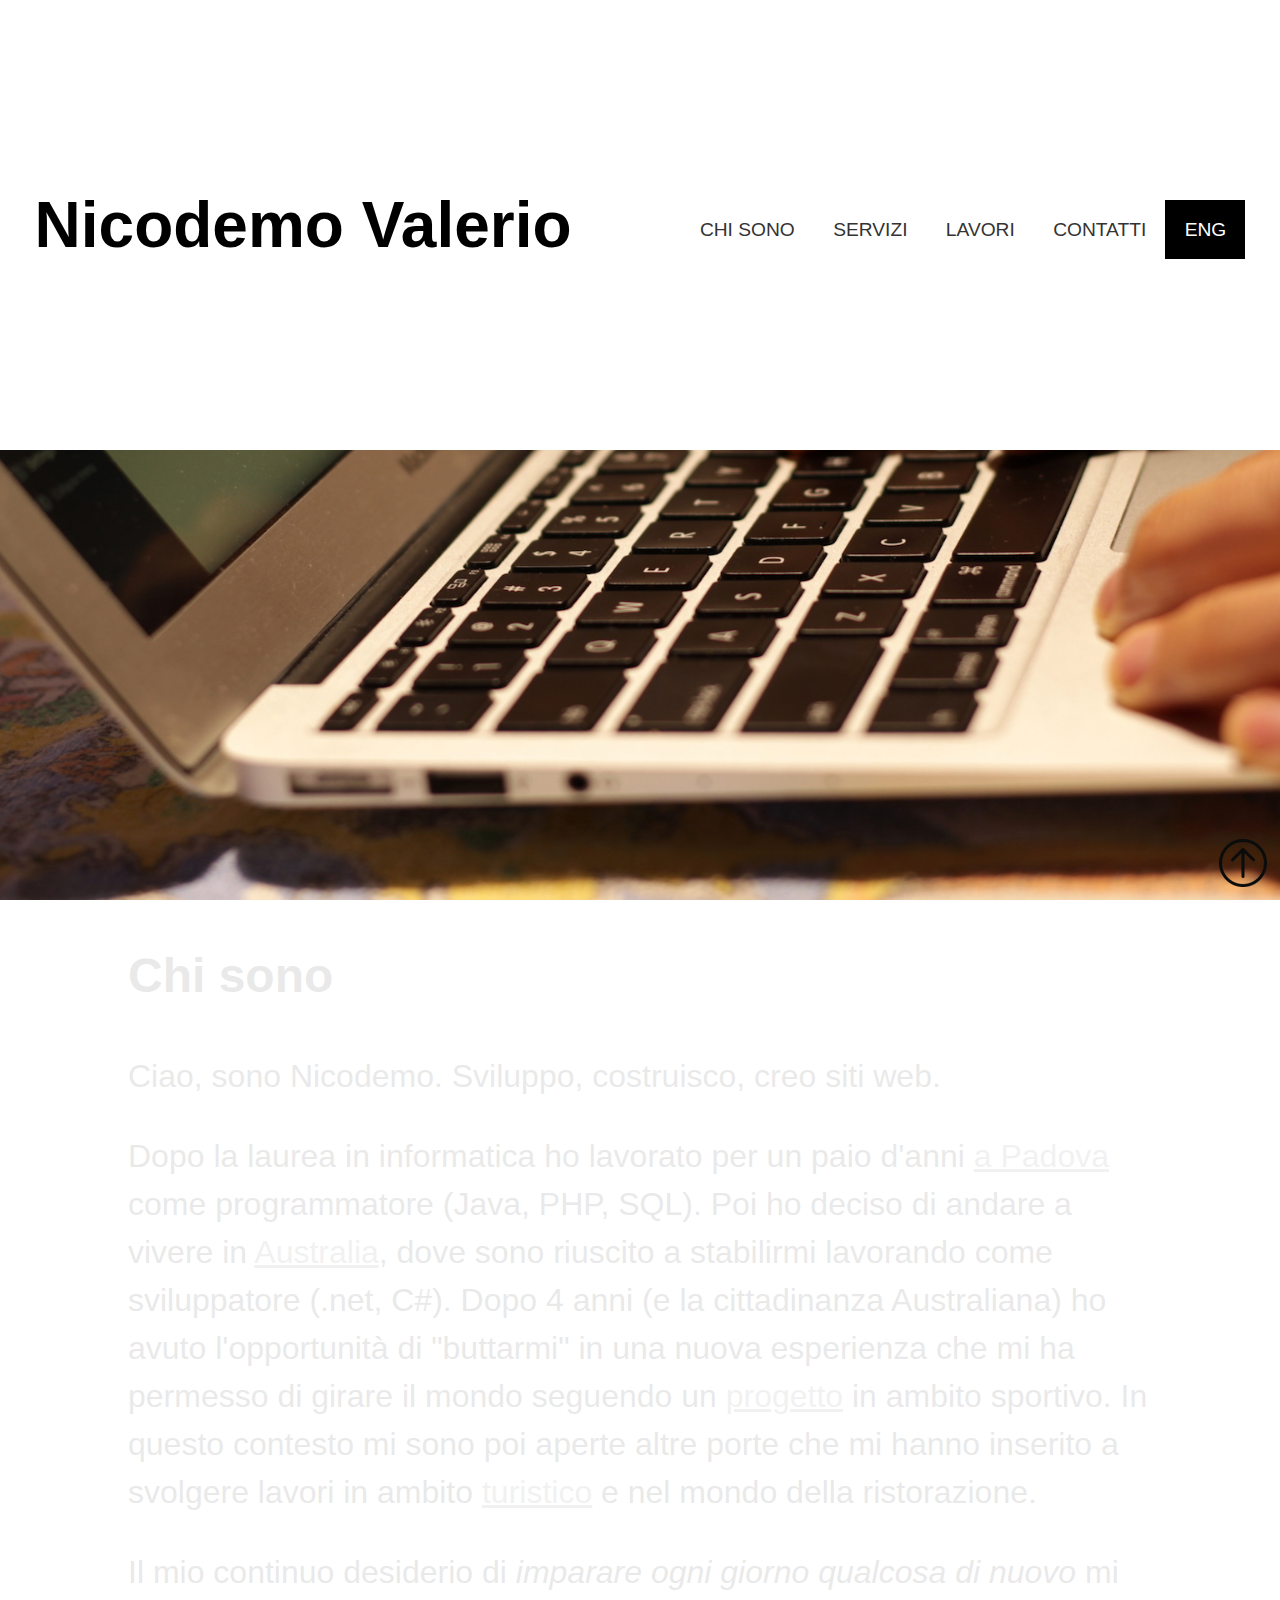
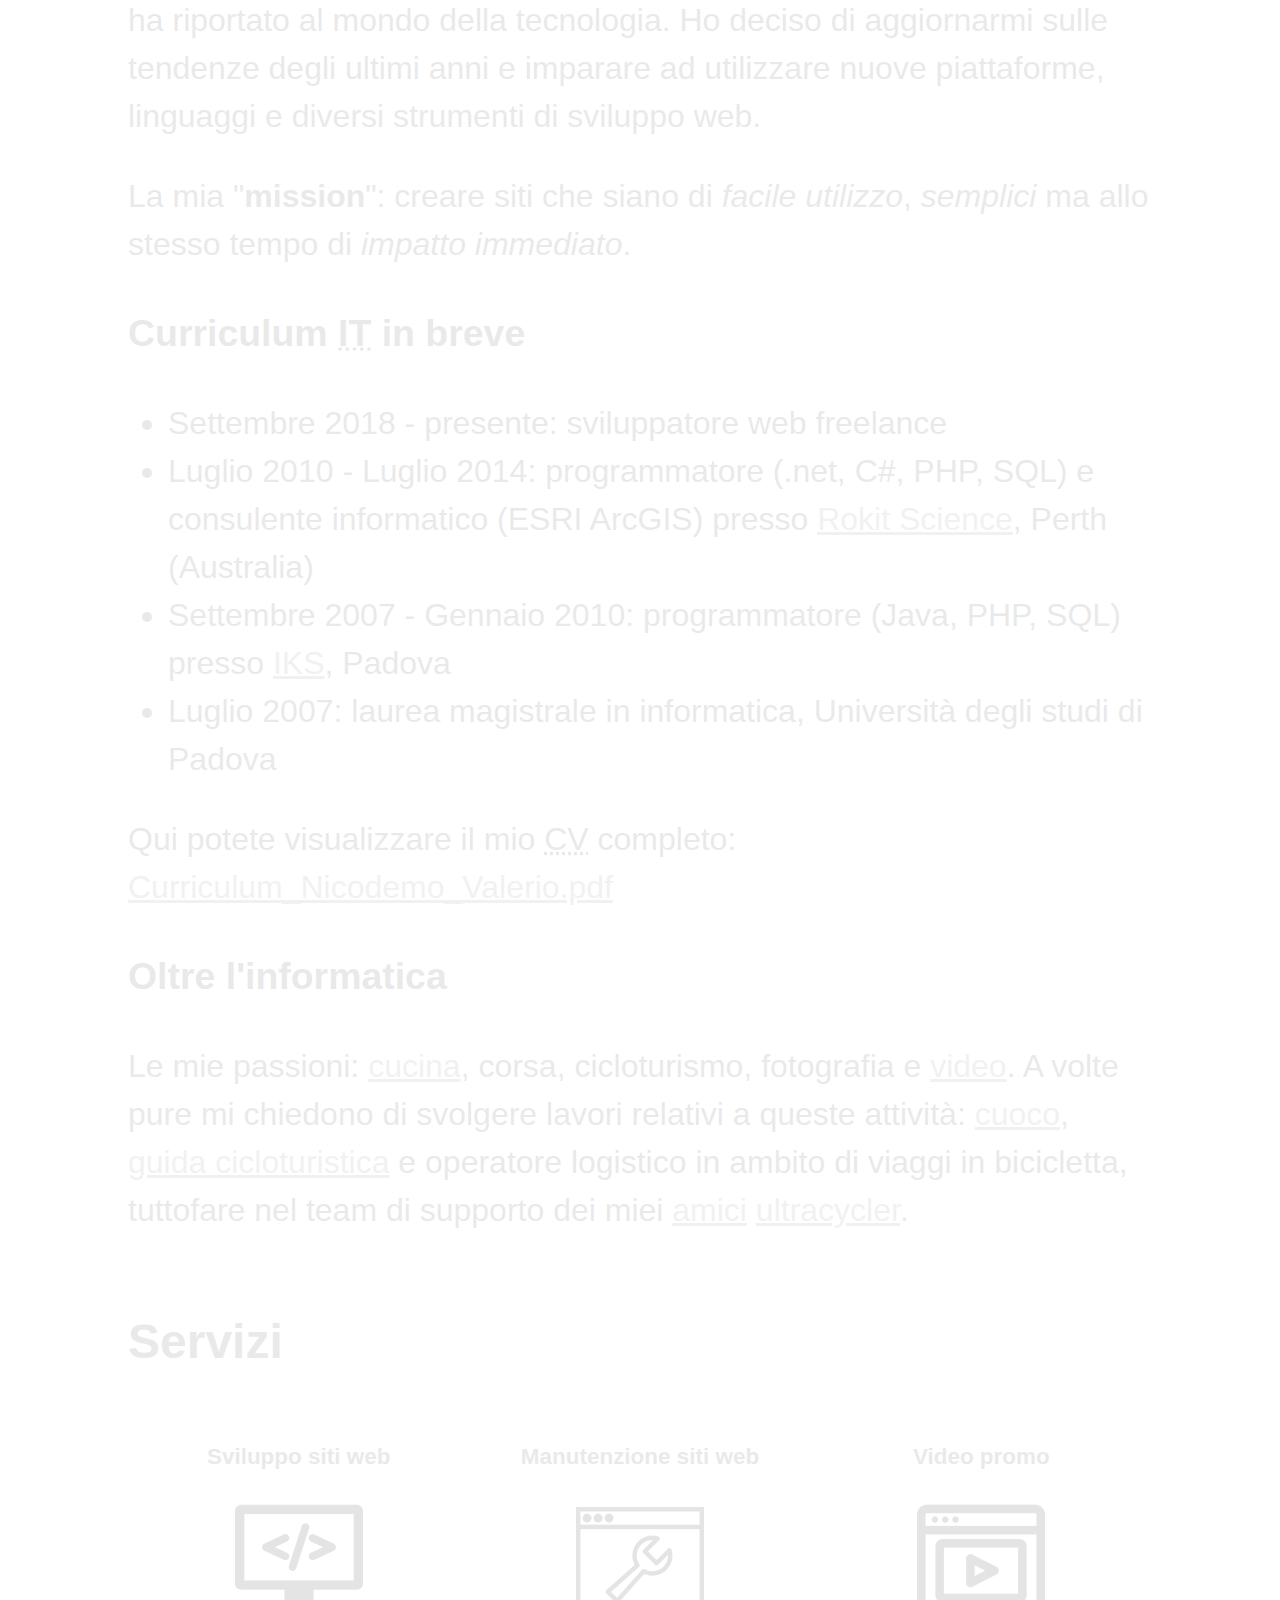
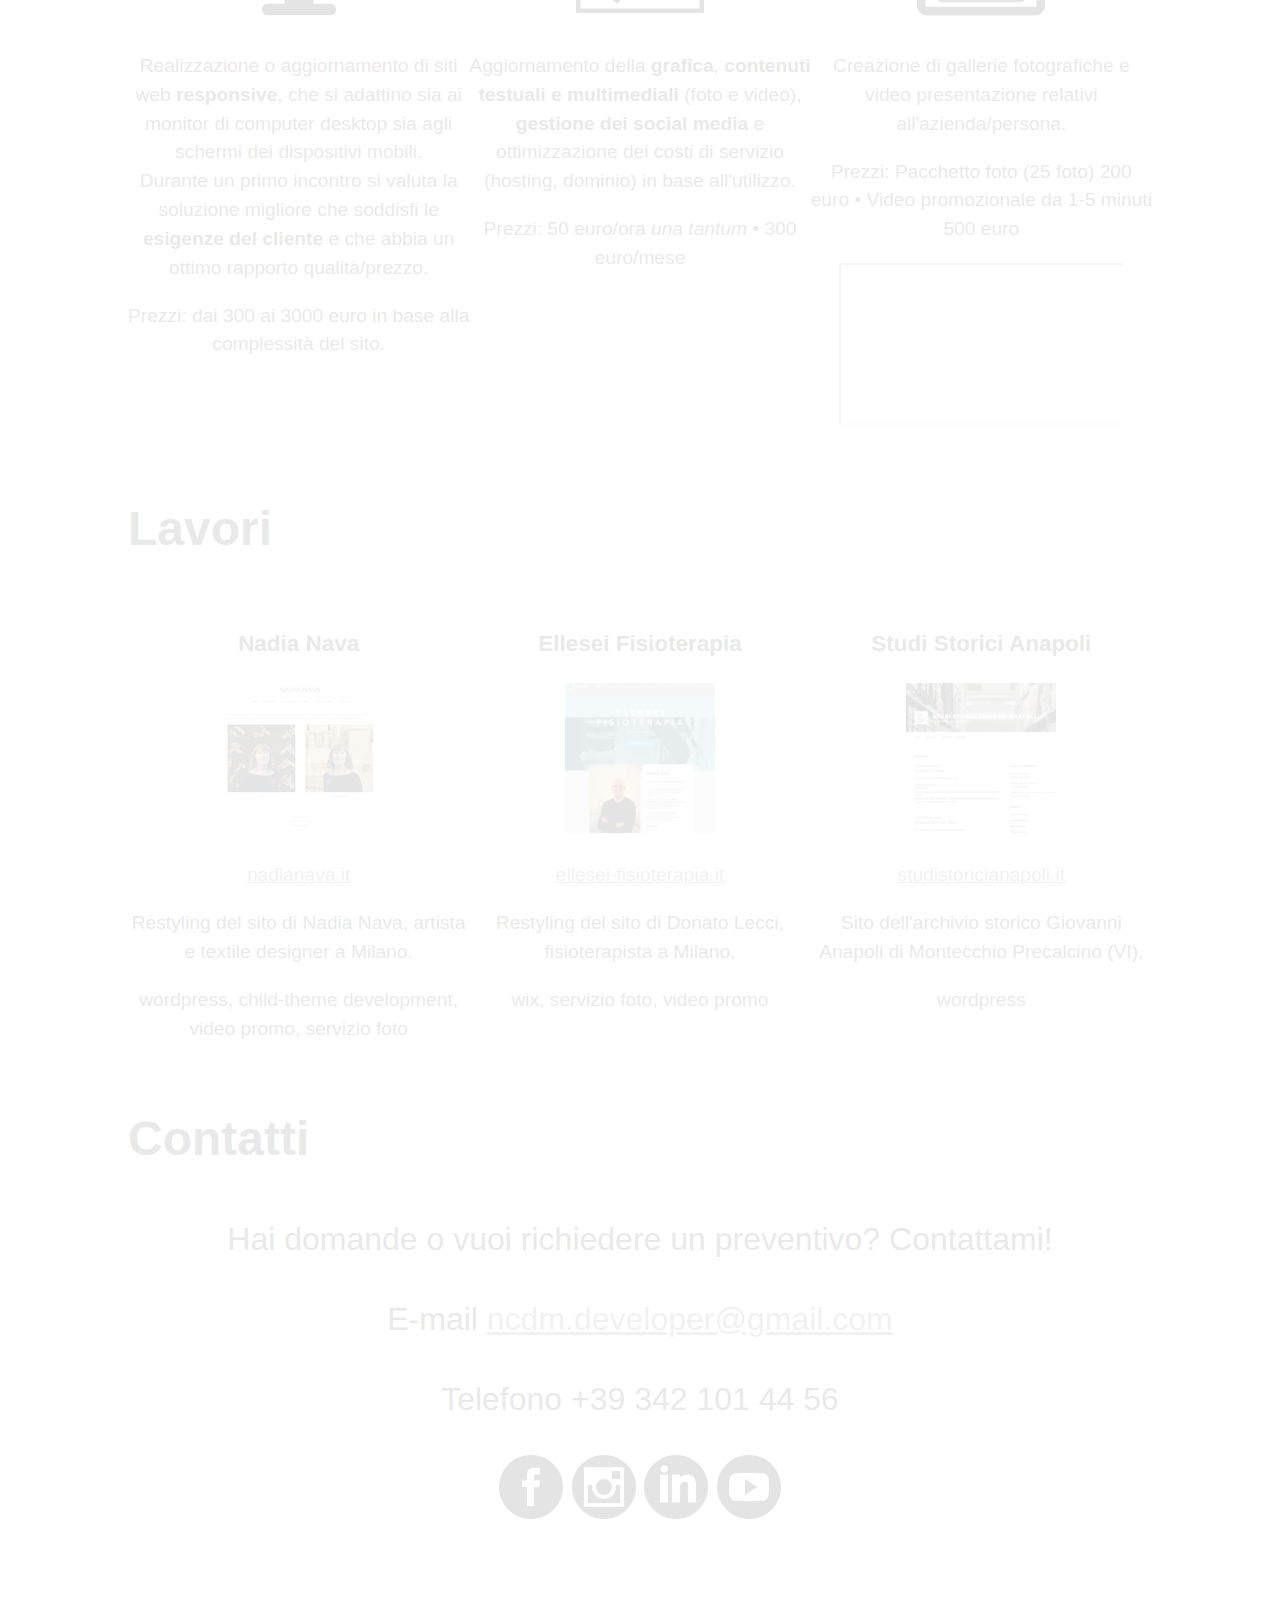
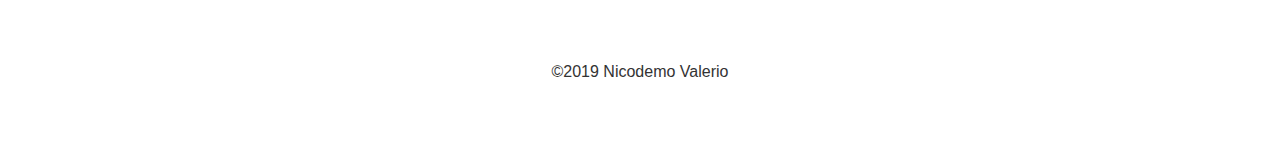
<file: index.html>
<!DOCTYPE html>
<html lang="it" dir="ltr">
  <head>
    <meta charset="utf-8">
    <meta name="description" content="Nicodemo Valerio &egrave; uno sviluppatore di siti web. Lavora con base in provincia di Vicenza ma offre i suoi servizi in tutta Italia.">
    <meta name="keywords" content="web developer, sviluppatore web, programmatore, vicenza, html, css, freelance">
    <meta name="author" content="Nicodemo Valerio">
    <meta name="viewport" content="width=device-width, initial-scale=1.0">
    <title>Nicodemo Valerio • Web Developer</title>
    <link rel="stylesheet" href="./css/style.css">
    <link rel="icon" href="./img/icons/favicon.png">
    <script src="./js/ncdm.js" defer="true"></script>
  </head>
  <body>
    <header>
        <div id="header-title">
            <h1>Nicodemo Valerio</h1>
        </div>
        <nav id="menu">
          <ul>
            <li><a href="#about">Chi sono</a></li>
            <li><a href="#services">Servizi</a></li>
            <li><a href="#work">Lavori</a></li>
            <li><a href="#contacts">Contatti</a></li>
            <li><a href="index-en.html" id="language">ENG</a></li>
          </ul>
        </nav>
    </header>
    <section id="goToTop">
      <div class="container">
        <button type="button" id="goToTopButton" name="goToTopButton" onclick="goToTop()" title="Go to top"></button>
      </div>
    </section>
    <section id="showcase">
      <div class="container">
        <h2><span class="hidden">Nicodemo Valerio</span></h2>
      </div>
    </section>
    <section id="about">
      <div class="container" id="aboutSection">
        <h2>Chi sono</h2>
        <p>Ciao, sono Nicodemo. Sviluppo, costruisco, creo siti web.</p>
        <p>Dopo la laurea in informatica ho lavorato per un paio d'anni <a href="https://www.iks.it">a Padova</a> come programmatore (Java, PHP, SQL). Poi ho deciso di andare a vivere in <a href="http://australici.blogspot.com">Australia</a>, dove sono riuscito a stabilirmi lavorando come sviluppatore (.net, C#). Dopo 4 anni (e la cittadinanza Australiana) ho avuto l'opportunità di "buttarmi" in una nuova esperienza che mi ha permesso di girare il mondo seguendo un <a href="https://keepbrave.com/">progetto</a> in ambito sportivo. In questo contesto mi sono poi aperte altre porte che mi hanno inserito a svolgere lavori in ambito <a href="https://www.girolibero.com">turistico</a> e nel mondo della ristorazione.</p>
        <p>Il mio continuo desiderio di <em>imparare ogni giorno qualcosa di nuovo</em> mi ha riportato al mondo della tecnologia. Ho deciso di aggiornarmi sulle tendenze degli ultimi anni e imparare ad utilizzare nuove piattaforme, linguaggi e diversi strumenti di sviluppo web.</p>
        <p>La mia "<strong>mission</strong>": creare siti che siano di <em>facile utilizzo</em>, <em>semplici</em> ma allo stesso tempo di <em>impatto immediato</em>.</p>
        <h3>Curriculum <abbr title="Information Technology">IT</abbr> in breve</h3>
        <ul>
          <li>Settembre 2018 - presente: sviluppatore web freelance</li>
          <li>Luglio 2010 - Luglio 2014: programmatore (.net, C#, PHP, SQL) e consulente informatico (ESRI ArcGIS) presso <a href="http://rokitscience.com/">Rokit Science</a>, Perth (Australia)</li>
          <li>Settembre 2007 - Gennaio 2010: programmatore (Java, PHP, SQL) presso <a href="https://www.iks.it">IKS</a>, Padova</li>
          <li>Luglio 2007: laurea magistrale in informatica, Università degli studi di Padova</li>
        </ul>
        <p>Qui potete visualizzare il mio <abbr title="Curriculum Vitae">CV</abbr> completo: <a href="#">Curriculum_Nicodemo_Valerio.pdf</a></p>
        <h3>Oltre l'informatica</h3>
        <p>Le mie passioni: <a href="http://lospadellatore.blogspot.com">cucina</a>, corsa, cicloturismo, fotografia e <a href="https://www.youtube.com/c/NicodemoValerio" target="_blank">video</a>. A volte pure mi chiedono di svolgere lavori relativi a queste attivit&agrave;: <a href="http://www.thefitduck.wordpress.com" target="_blank">cuoco</a>, <a href="https://www.girolibero.it" target="_blank">guida cicloturistica</a> e operatore logistico in ambito di viaggi in bicicletta, tuttofare nel team di supporto dei miei <a href="http://www.paoloaste.it" target="_blank">amici</a> <a href="https://keepbrave.com/gallery/" target="_blank">ultracycler</a>.</p>
      </div>
    </section>
    <section id="services">
      <div class="container" id="servicesSection">
          <h2>Servizi</h2>
          <div class="flex-container">
            <div class="service">
              <h3>Sviluppo siti web</h3>
              <p class="centered"><img src="./img/services/service_web_development.png" alt="Web development icon" height="128px" width="128px"> </p>
              <p class="centered">Realizzazione o aggiornamento di siti web <strong>responsive</strong>, che si adattino sia ai monitor di computer desktop sia agli schermi dei dispositivi mobili.
              <br>Durante un primo incontro si valuta la soluzione migliore che soddisfi le <strong>esigenze del cliente</strong> e che abbia un ottimo rapporto qualità/prezzo.</p>
              <p class="centered">Prezzi: dai 300 ai 3000 euro in base alla complessità del sito.</p>
            </div>
            <div class="service">
              <h3>Manutenzione siti web</h3>
              <p class="centered"><img src="./img/services/service_maintenance.png" alt="Web development icon" height="128px" width="128px"></p>
              <p class="centered">Aggiornamento della <strong>grafica</strong>, <strong>contenuti testuali e multimediali</strong> (foto e video), <strong>gestione dei social media</strong> e ottimizzazione dei costi di servizio (hosting, dominio) in base all'utilizzo.
              </p>
              <p class="centered">Prezzi: 50 euro/ora <em>una tantum</em> • 300 euro/mese
              </p>
            </div>
            <div class="service">
              <h3>Video promo</h3>
              <p class="centered"><img src="./img/services/service_video.png" alt="Web development icon" height="128px" width="128px"></p>
              <p class="centered">Creazione di gallerie fotografiche e video presentazione relativi all'azienda/persona.</p>
              <p class="centered">Prezzi: Pacchetto foto (25 foto) 200 euro • Video promozionale da 1-5 minuti 500 euro
              </p>
              <p class="centered">
              <iframe width="280px" height="158px" src="https://www.youtube.com/embed/1aF78rdouV4" allow="accelerometer; autoplay; encrypted-media; gyroscope; picture-in-picture" allowfullscreen></iframe>
              </p>
            </div>
          </div>
      </div>
    </section>
    <section id="work">
      <div class="container" id="workSection">
        <h2>Lavori</h2>
        <div class="flex-container">
          <div class="workblock">
            <h3 class="centered">Nadia Nava</h3>
            <p class="centered"><a href="https://www.nadianava.it" target="_blank"><img src="./img/work/nadianava.png" alt="Homepage del sito www.nadianava.it" height="150px" width="150px"></a>
            </p>
            <p class="centered"><a href="https://www.nadianava.it" target="_blank">nadianava.it</a></p>
            <p class="centered">Restyling del sito di Nadia Nava, artista e textile designer a Milano.</p>
            <p class="centered">wordpress, child-theme development, video promo, servizio foto</p>
          </div>
          <div class="workblock">
            <h3 class="centered">Ellesei Fisioterapia</h3>
            <p class="centered"><a href="https://www.ellesei-fisioterapia.it" target="_blank"><img src="./img/work/ellesei.png" alt="Homepage del sito www.ellesei-fisioterapia.it" height="150" width="150"></a>
            </p>
            <p class="centered"><a href="https://www.ellesei-fisioterapia.it" target="_blank">ellesei-fisioterapia.it</a></p>
            <p class="centered">Restyling del sito di Donato Lecci, fisioterapista a Milano.</p>
            <p class="centered">wix, servizio foto, video promo</p>
          </div>
          <div class="workblock">
            <h3 class="centered">Studi Storici Anapoli</h3>
            <p class="centered"><a href="http://www.studistoricianapoli.it" target="_blank"><img src="./img/work/studistoricianapoli.png" alt="Homepage del sito www.studistoricianapoli.it" height="150" width="150"></a>
            </p>
            <p class="centered"><a href="https://www.studistoricianapoli.it" target="_blank">studistoricianapoli.it</a></p>
            <p class="centered">Sito dell'archivio storico Giovanni Anapoli di Montecchio Precalcino (VI).</p>
            <p class="centered">wordpress</p>
          </div>
        </div>
    </section>
    <section id="contacts">
      <div class="container" id="contactsSection">
        <h2>Contatti</h2>
        <p class="centered">Hai domande o vuoi richiedere un preventivo? Contattami!</p>
        <p class="centered">E-mail <a href="mailto:ncdm.developer@gmail.com">ncdm.developer@gmail.com</a></p>
        <p class="centered">Telefono +39 342 101 44 56</p>
        <p class="centered"><a href="https://www.facebook.com/nicodemo.valerio" target="_blank"><img src="./img/social/facebook.png" alt="Facebook icon" height="64" width="64"></a> <a href="https://www.instagram.com/nicodemovalerio/" target="_blank"><img src="./img/social/instagram.png" alt="Instagram icon" height="64" width="64"></a> <a href="https://www.linkedin.com/in/nicodemovalerio/" target="_blank"><img src="./img/social/linkedin.png" alt="Linkedin icon" height="64" width="64"></a> <a href="https://www.youtube.com/channel/UCPxB_SiQevOZTGFGnhRDDGw" target="_blank"><img src="./img/social/youtube.png" alt="Youtube icon" height="64" width="64"></a></p>
      </div>
    </section>
    <footer>
      <div class="container">
        <p>&copy;2019 Nicodemo Valerio</p>
      </div>
    </footer>
  </body>
</html>
</file>
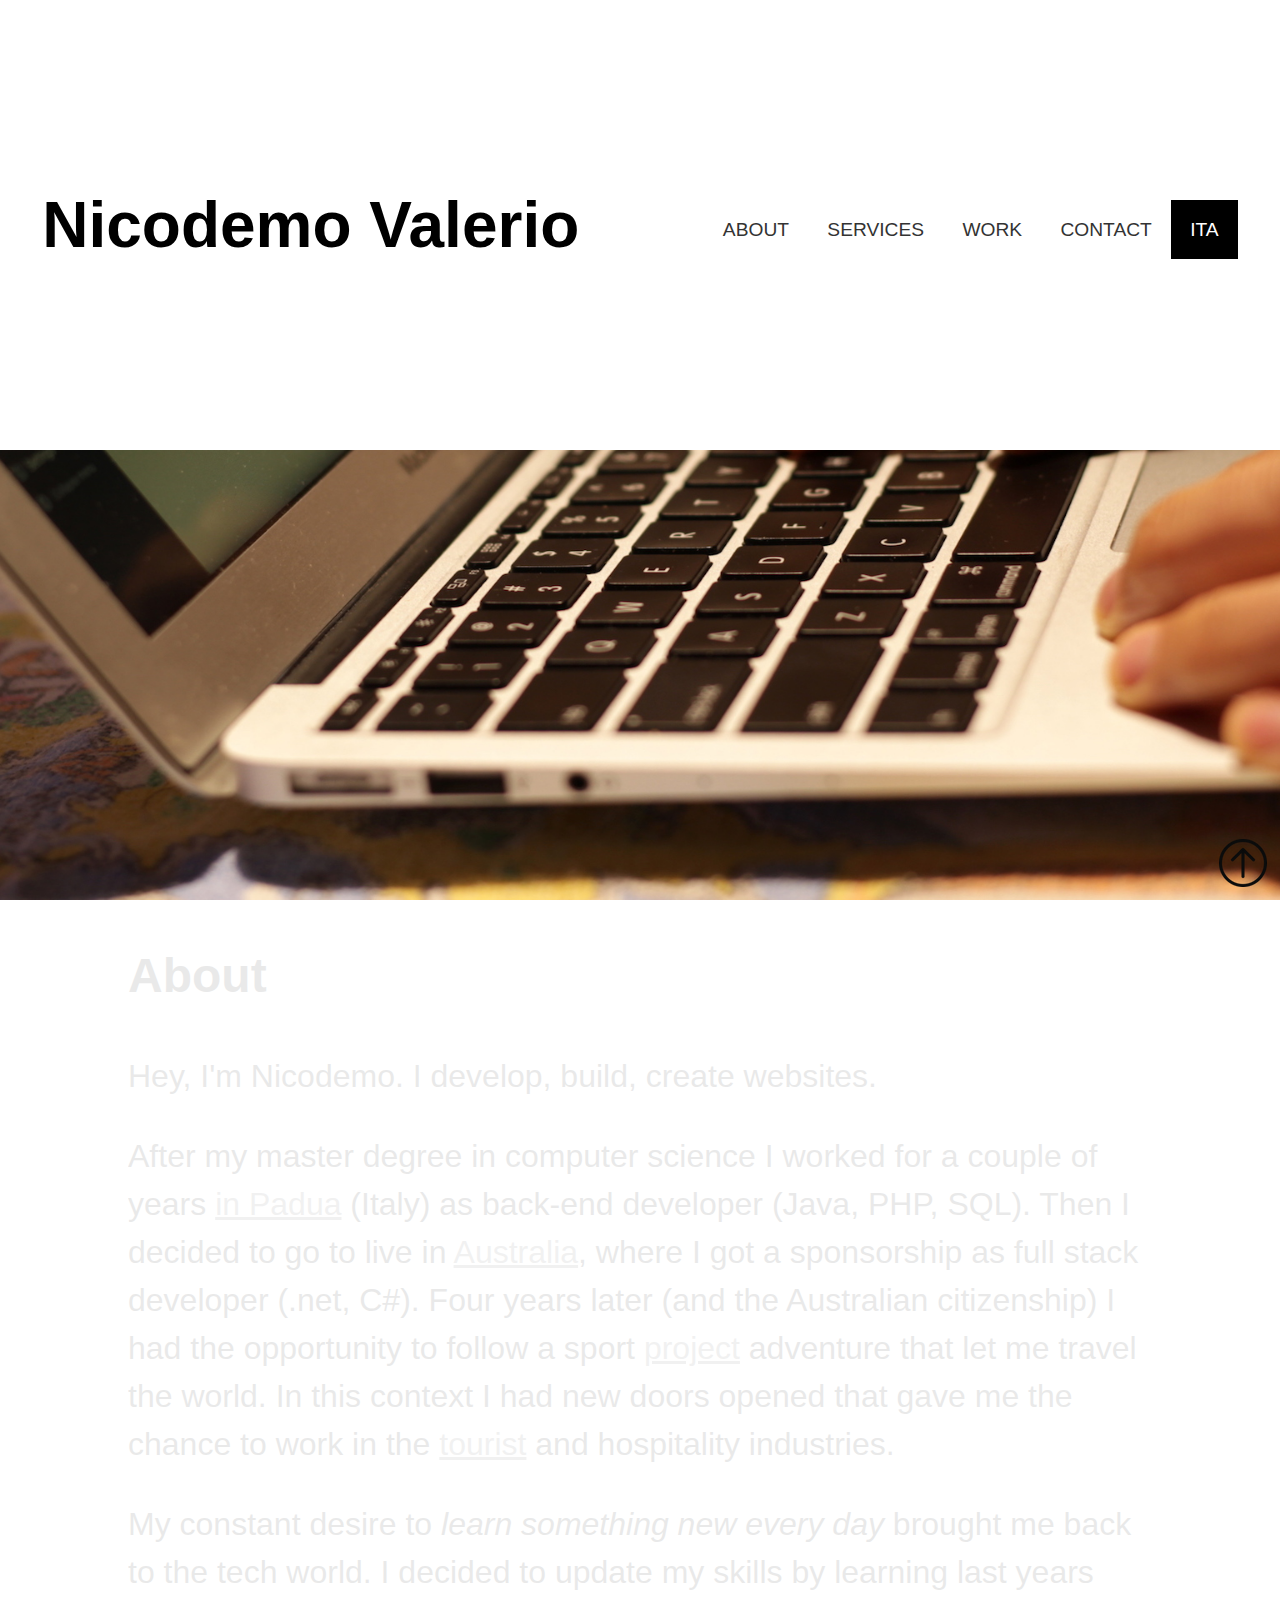
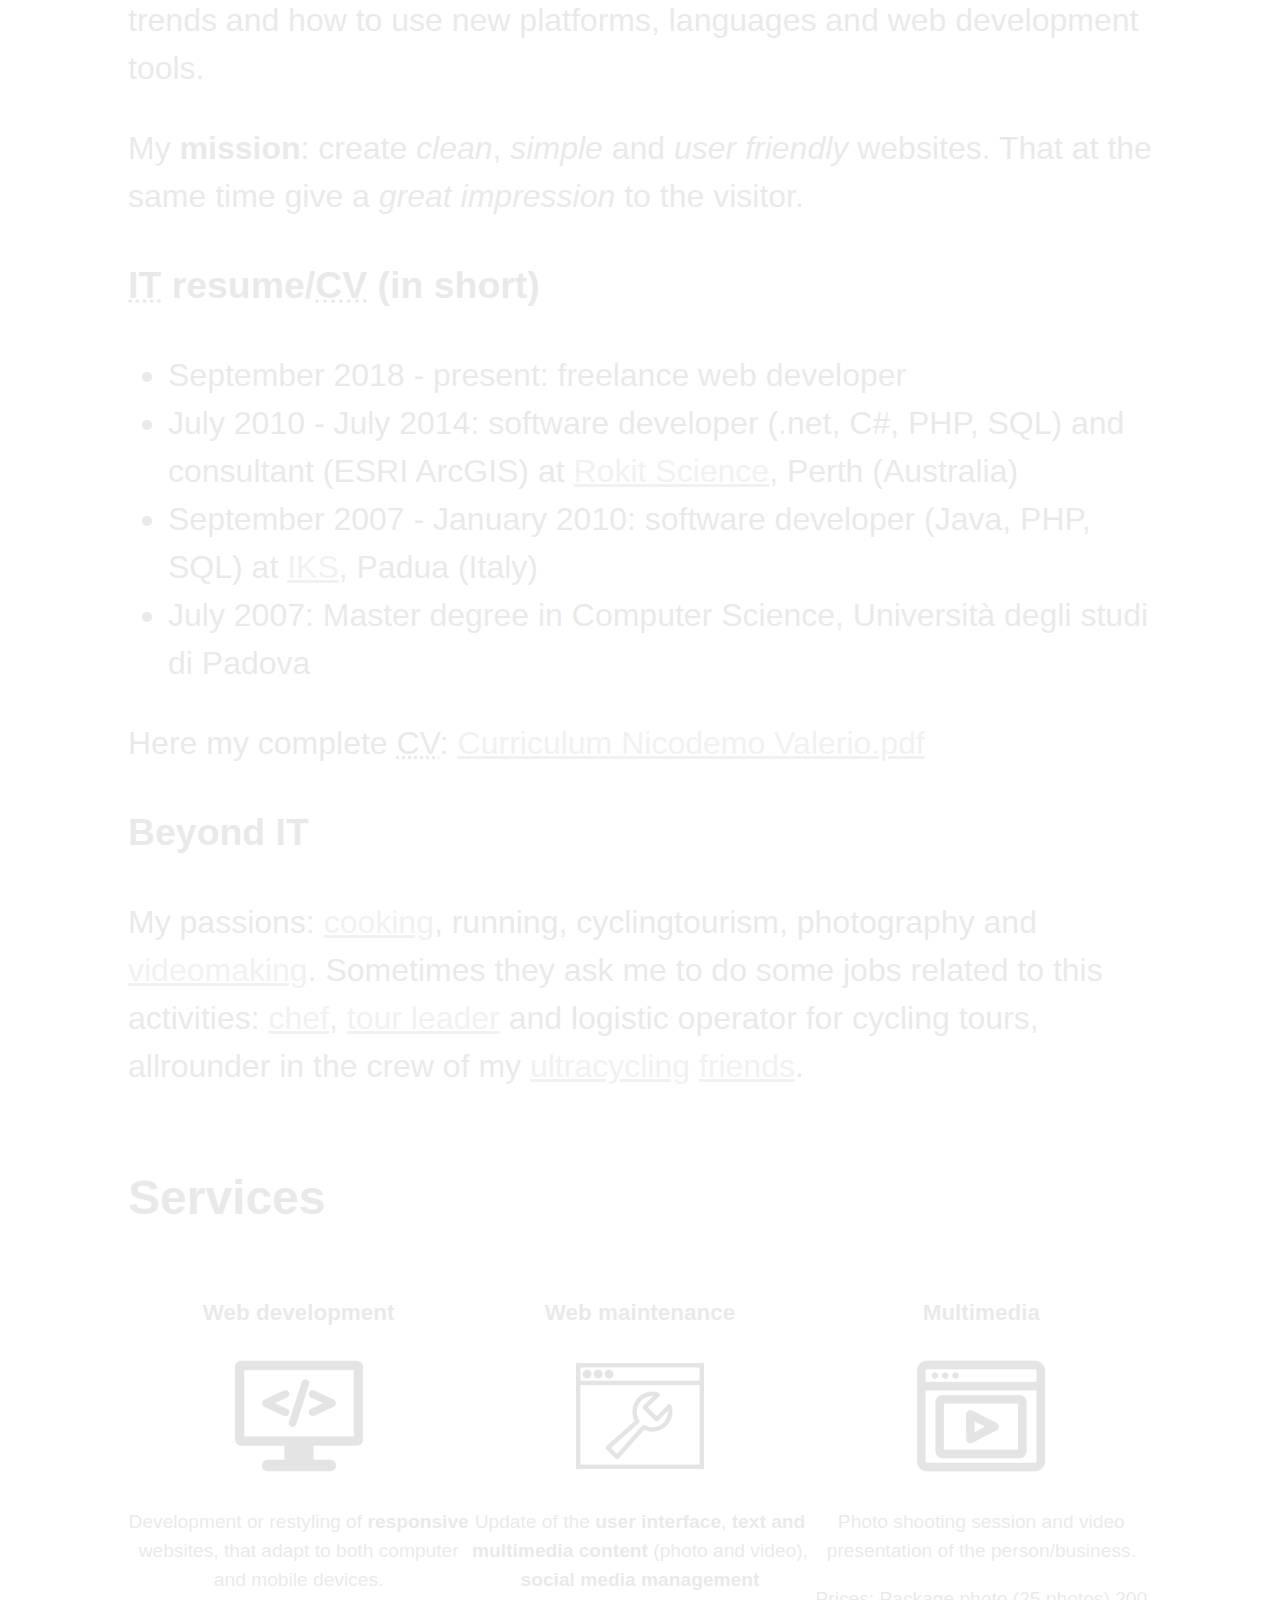
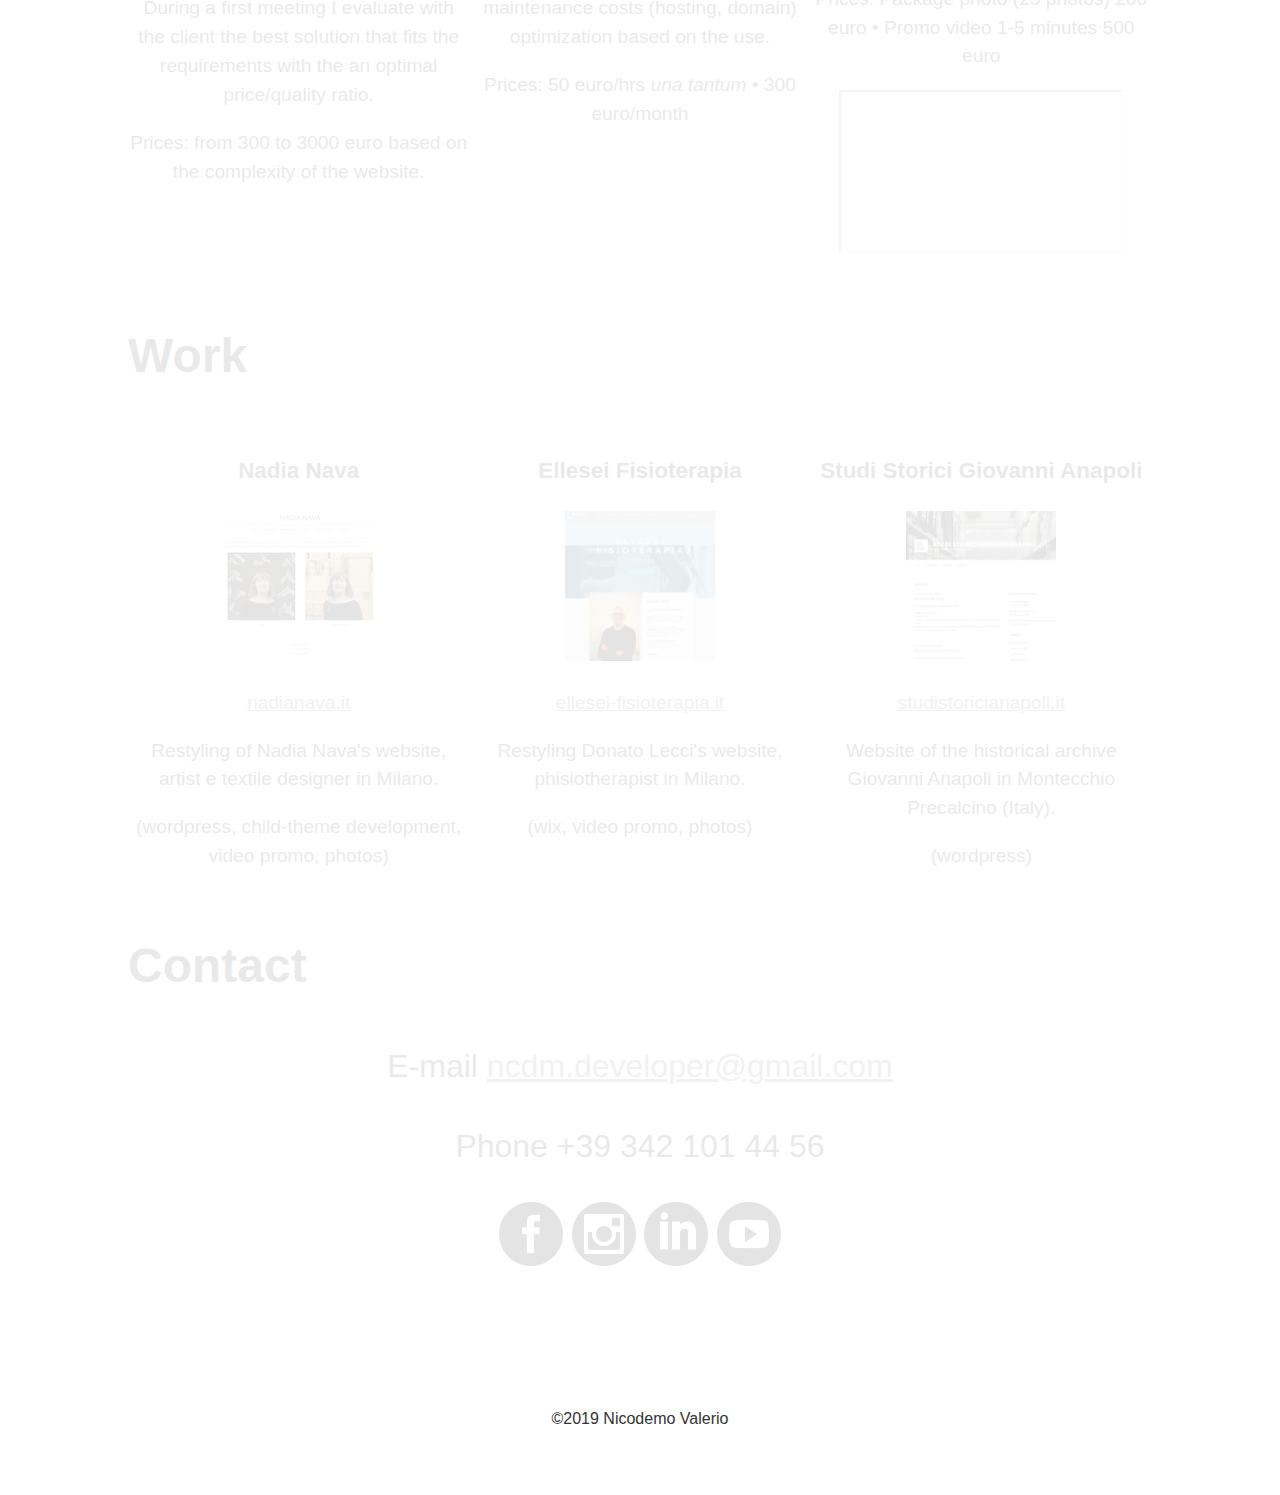
<file: index-en.html>
<!DOCTYPE html>
<html lang="en" dir="ltr">
  <head>
    <meta charset="utf-8">
    <meta name="description" content="Nicodemo Valerio is a web developer based in Italy and Australia">
    <meta name="keywords" content="web developer, html5, html, css, javascript, js, freelance, wordpress">
    <meta name="author" content="Nicodemo Valerio">
    <meta name="viewport" content="width=device-width, initial-scale=1.0">
    <title>Nicodemo Valerio</title>
    <link rel="stylesheet" href="./css/style.css">
    <link rel="icon" href="./img/icons/favicon.png">
    <script src="./js/ncdm.js" defer="true"></script>
  </head>
  <body>
    <header>
        <div id="header-title">
            <h1>Nicodemo Valerio</h1>
        </div>
        <nav id="menu">
          <ul>
            <li><a href="#about">About</a></li>
            <li><a href="#services">Services</a></li>
            <li><a href="#work">Work</a></li>
            <li><a href="#contacts">Contact</a></li>
            <li><a href="index.html" id="language">ITA</a></li>
          </ul>
        </nav>
    </header>
    <section id="goToTop">
      <div class="container">
        <button type="button" id="goToTopButton" name="goToTopButton" onclick="goToTop()" title="Go to top"></button>
      </div>
    </section>
    <section id="showcase">
      <div class="container" id="showcaseSection">
        <h2><span class="hidden">Nicodemo Valerio</span></h2>
      </div>
    </section>
    <section id="about">
      <div class="container" id="aboutSection">
        <h2>About</h2>
        <p>Hey, I'm Nicodemo. I develop, build, create websites.</p>
        <p>After my master degree in computer science I worked for a couple of years <a href="https://www.iks.it">in Padua</a> (Italy) as back-end developer (Java, PHP, SQL). Then I decided to go to live in <a href="http://australici.blogspot.com">Australia</a>, where I got a sponsorship as full stack developer (.net, C#). Four years later (and the Australian citizenship) I had the opportunity to follow a sport <a href="https://keepbrave.com/">project</a> adventure that let me travel the world. In this context I had new doors opened that gave me the chance to work in the <a href="https://www.girolibero.com">tourist</a> and hospitality industries.</p>
        <p>My constant desire to <em>learn something new every day</em> brought me back to the tech world. I decided to update my skills by learning last years trends and how to use new platforms, languages and web development tools.</p>
        <p>My <strong>mission</strong>: create <em>clean</em>, <em>simple</em> and <em>user friendly</em> websites. That at the same time give a <em>great impression</em> to the visitor.</p>
        <h3><abbr title="Information Technology">IT</abbr> resume/<abbr title="Curriculum Vitae">CV</abbr> (in short)</h3>
        <ul>
          <li>September 2018 - present: freelance web developer</li>
          <li>July 2010 - July 2014: software developer (.net, C#, PHP, SQL) and consultant (ESRI ArcGIS) at <a href="http://rokitscience.com/">Rokit Science</a>, Perth (Australia)</li>
          <li>September 2007 - January 2010: software developer (Java, PHP, SQL) at <a href="https://www.iks.it">IKS</a>, Padua (Italy)</li>
          <li>July 2007: Master degree in Computer Science, Universit&agrave; degli studi di Padova</li>
        </ul>
        <p>Here my complete <abbr title="Curriculum Vitae">CV</abbr>: <a href="#">Curriculum Nicodemo Valerio.pdf</a></p>
        <h3>Beyond IT</h3>
        <p>My passions: <a href="http://lospadellatore.blogspot.com">cooking</a>, running, cyclingtourism, photography and <a href="https://www.youtube.com/c/NicodemoValerio" target="_blank">videomaking</a>. Sometimes they ask me to do some jobs related to this activities: <a href="http://www.thefitduck.wordpress.com" target="_blank">chef</a>, <a href="https://www.girolibero.it" target="_blank">tour leader</a> and logistic operator for cycling tours, allrounder in the crew of my <a href="http://www.paoloaste.it" target="_blank">ultracycling</a> <a href="https://keepbrave.com/gallery/" target="_blank">friends</a>.</p>
      </div>
    </section>
    <section id="services">
      <div class="container" id="servicesSection">
          <h2>Services</h2>
          <div class="flex-container">
            <div class="service">
              <h3>Web development</h3>
              <p class="centered"><img src="./img/services/service_web_development.png" alt="Web development icon" height="128" width="128"> </p>
              <p class="centered">Development or restyling of <strong>responsive</strong> websites, that adapt to both computer and mobile devices.
              <br>During a first meeting I evaluate with the client the best solution that fits the requirements with the an optimal price/quality ratio.</p>
              <p class="centered">Prices: from 300 to 3000 euro based on the complexity of the website.</p>
            </div>
            <div class="service">
              <h3>Web maintenance</h3>
              <p class="centered"><img src="./img/services/service_maintenance.png" alt="Web development icon" height="128" width="128"></p>
              <p class="centered">Update of the <strong>user interface</strong>, <strong>text and multimedia content</strong> (photo and video), <strong>social media management</strong> maintenance costs (hosting, domain) optimization based on the use.
              </p>
              <p class="centered">Prices: 50 euro/hrs <em>una tantum</em> • 300 euro/month
              </p>
            </div>
            <div class="service">
              <h3>Multimedia</h3>
              <p class="centered"><img src="./img/services/service_video.png" alt="Web development icon" height="128" width="128"></p>
              <p class="centered">Photo shooting session and video presentation of the person/business.</p>
              <p class="centered">Prices: Package photo (25 photos) 200 euro • Promo video 1-5 minutes 500 euro
              </p>
              <p class="centered">
              <iframe width="280" height="158" src="https://www.youtube.com/embed/1aF78rdouV4" allow="accelerometer; autoplay; encrypted-media; gyroscope; picture-in-picture" allowfullscreen></iframe>
              </p>
            </div>
          </div>
      </div>
    </section>
    <section id="work">
      <div class="container" id="workSection">
        <h2>Work</h2>
        <div class="flex-container">
          <div class="workblock">
            <h3 class="centered">Nadia Nava</h3>
            <p class="centered"><a href="https://www.nadianava.it" target="_blank"><img src="./img/work/nadianava.png" alt="Homepage del sito www.nadianava.it" height="150" width="150"></a>
            </p>
            <p class="centered"><a href="https://www.nadianava.it" target="_blank">nadianava.it</a></p>
            <p class="centered">Restyling of Nadia Nava's website, artist e textile designer in Milano.</p>
            <p class="centered">(wordpress, child-theme development, video promo, photos)</p>
          </div>
          <div class="workblock">
            <h3 class="centered">Ellesei Fisioterapia</h3>
            <p class="centered"><a href="https://www.ellesei-fisioterapia.it" target="_blank"><img src="./img/work/ellesei.png" alt="Homepage del sito www.ellesei-fisioterapia.it" height="150" width="150"></a>
            </p>
            <p class="centered"><a href="https://www.ellesei-fisioterapia.it" target="_blank">ellesei-fisioterapia.it</a></p>
            <p class="centered">Restyling Donato Lecci's website, phisiotherapist in Milano.</p>
            <p class="centered">(wix, video promo, photos)</p>
          </div>
          <div class="workblock">
            <h3 class="centered">Studi Storici Giovanni Anapoli</h3>
            <p class="centered"><a href="http://www.studistoricianapoli.it" target="_blank"><img src="./img/work/studistoricianapoli.png" alt="Homepage del sito www.studistoricianapoli.it" height="150" width="150"></a>
            </p>
            <p class="centered"><a href="https://www.studistoricianapoli.it" target="_blank">studistoricianapoli.it</a></p>
            <p class="centered">Website of the historical archive Giovanni Anapoli in Montecchio Precalcino (Italy).</p>
            <p class="centered">(wordpress)</p>
          </div>
        </div>
      </div>
    </section>
    <section id="contacts">
      <div class="container" id="contactsSection">
        <h2>Contact</h2>
        <p class="centered">E-mail <a href="mailto:ncdm.developer@gmail.com">ncdm.developer@gmail.com</a></p>
        <p class="centered">Phone +39 342 101 44 56</p>
        <p class="centered"><a href="https://www.facebook.com/nicodemo.valerio" target="_blank"><img src="./img/social/facebook.png" alt="Facebook icon" height="64" width="64"></a> <a href="https://www.instagram.com/nicodemovalerio/" target="_blank"><img src="./img/social/instagram.png" alt="Instagram icon" height="64" width="64"></a> <a href="https://www.linkedin.com/in/nicodemovalerio/" target="_blank"><img src="./img/social/linkedin.png" alt="Linkedin icon" height="64" width="64"></a> <a href="https://www.youtube.com/channel/UCPxB_SiQevOZTGFGnhRDDGw" target="_blank"><img src="./img/social/youtube.png" alt="Youtube icon" height="64" width="64"></a></p>
      </div>
    </section>
    <footer>
      <div class="container">
        <p>&copy;2019 Nicodemo Valerio</p>
      </div>
    </footer>
  </body>
</html>
</file>
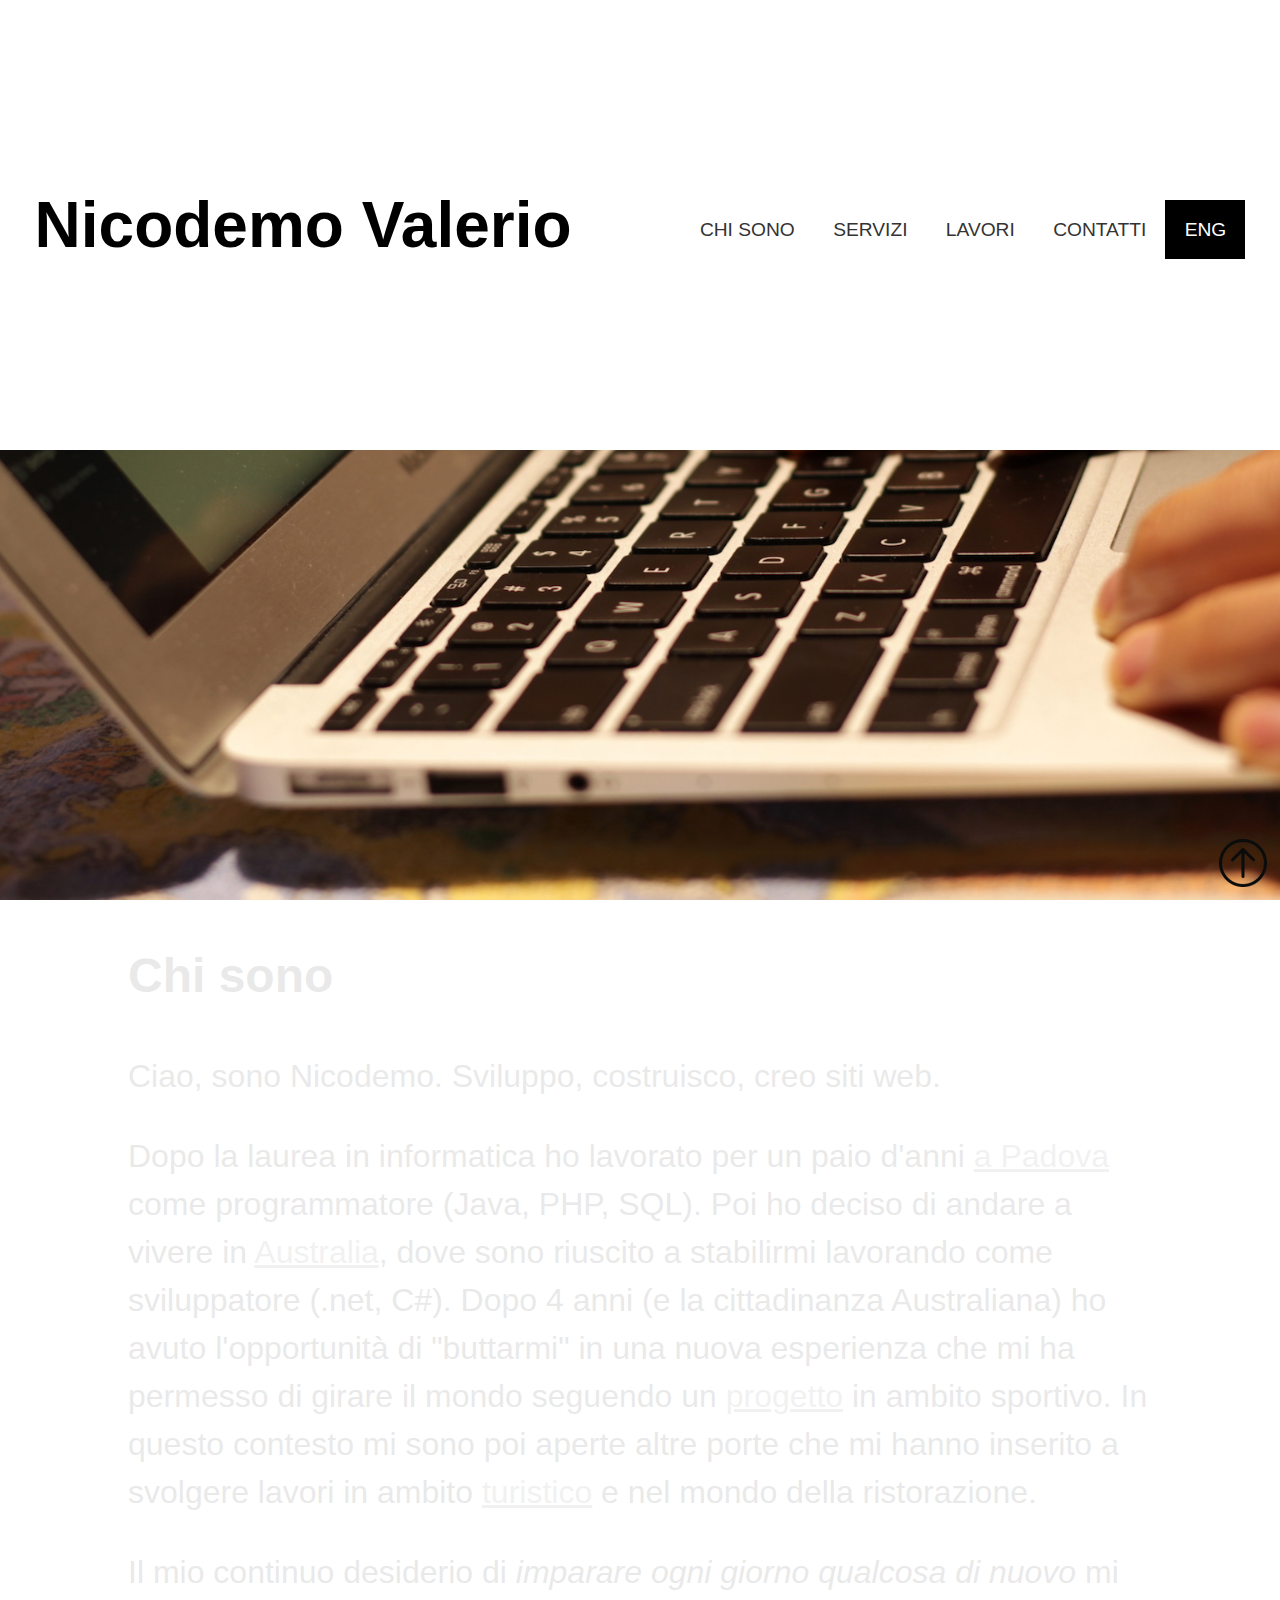
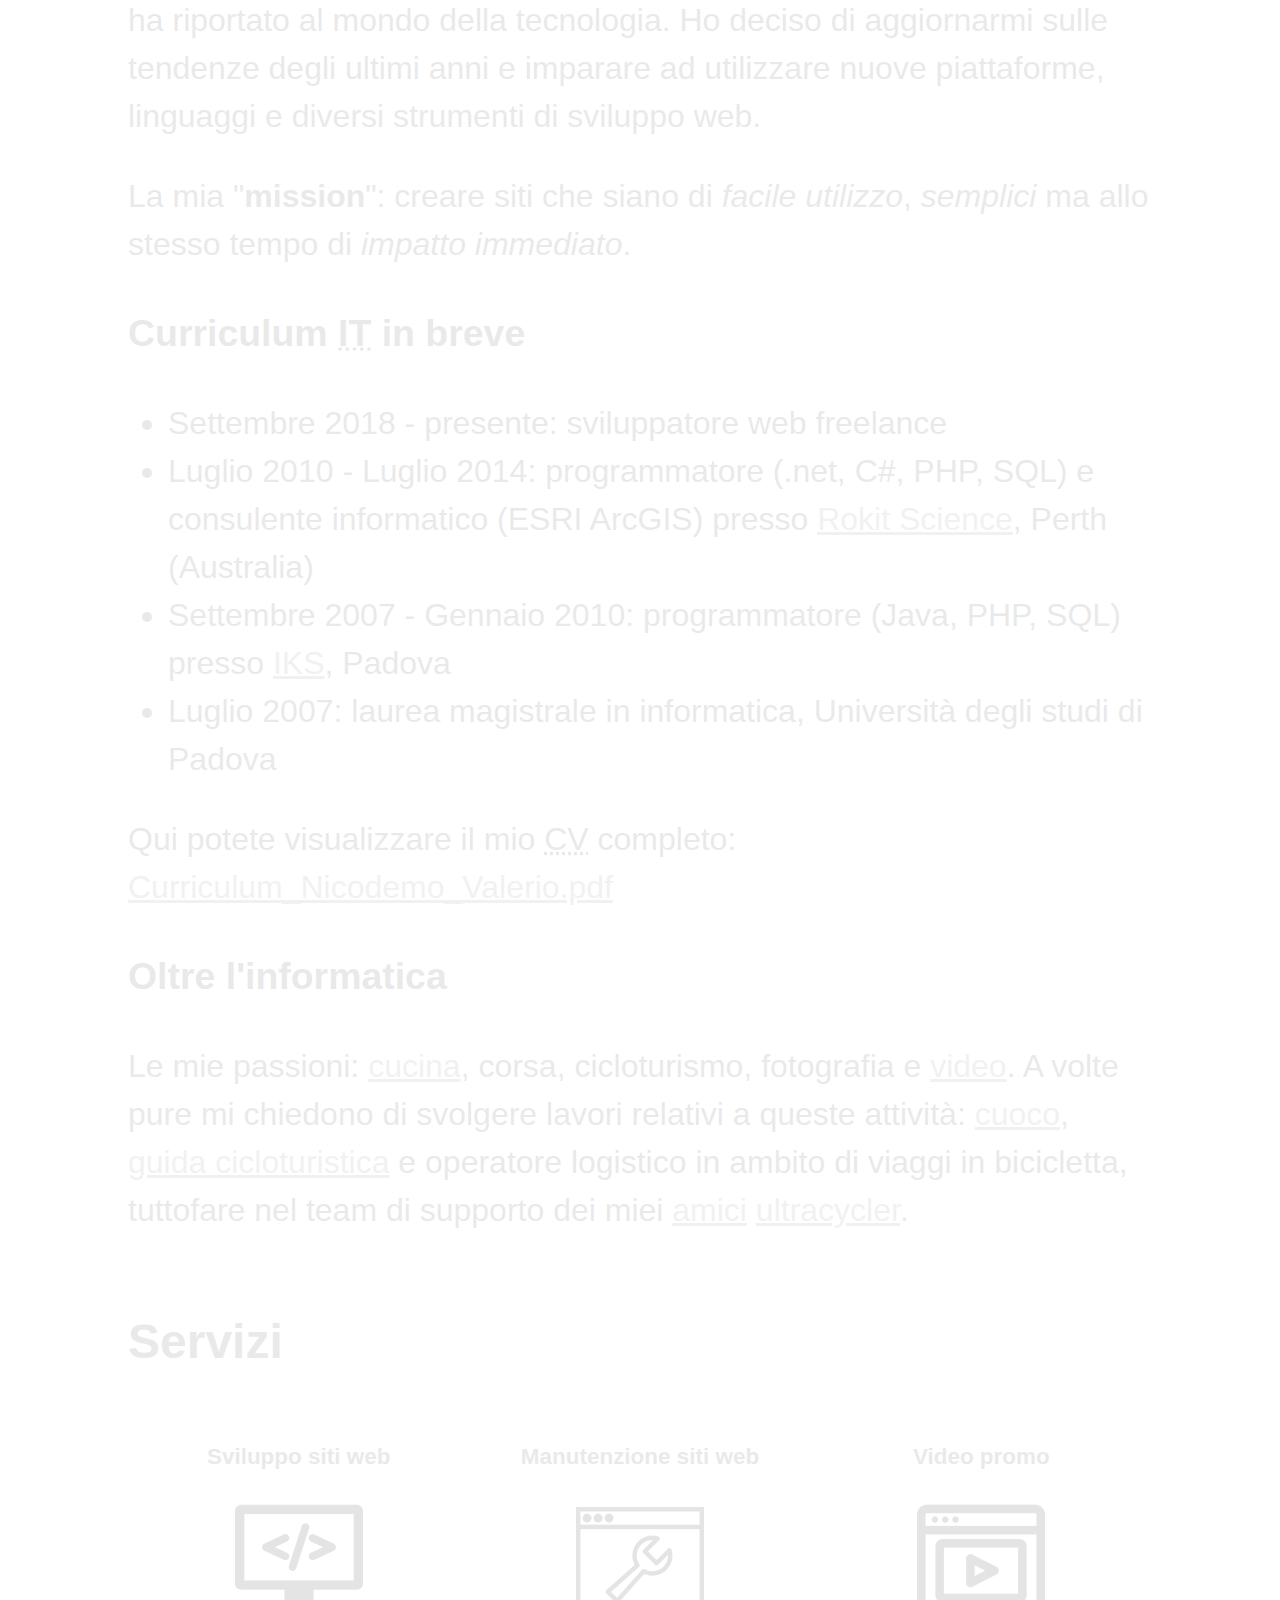
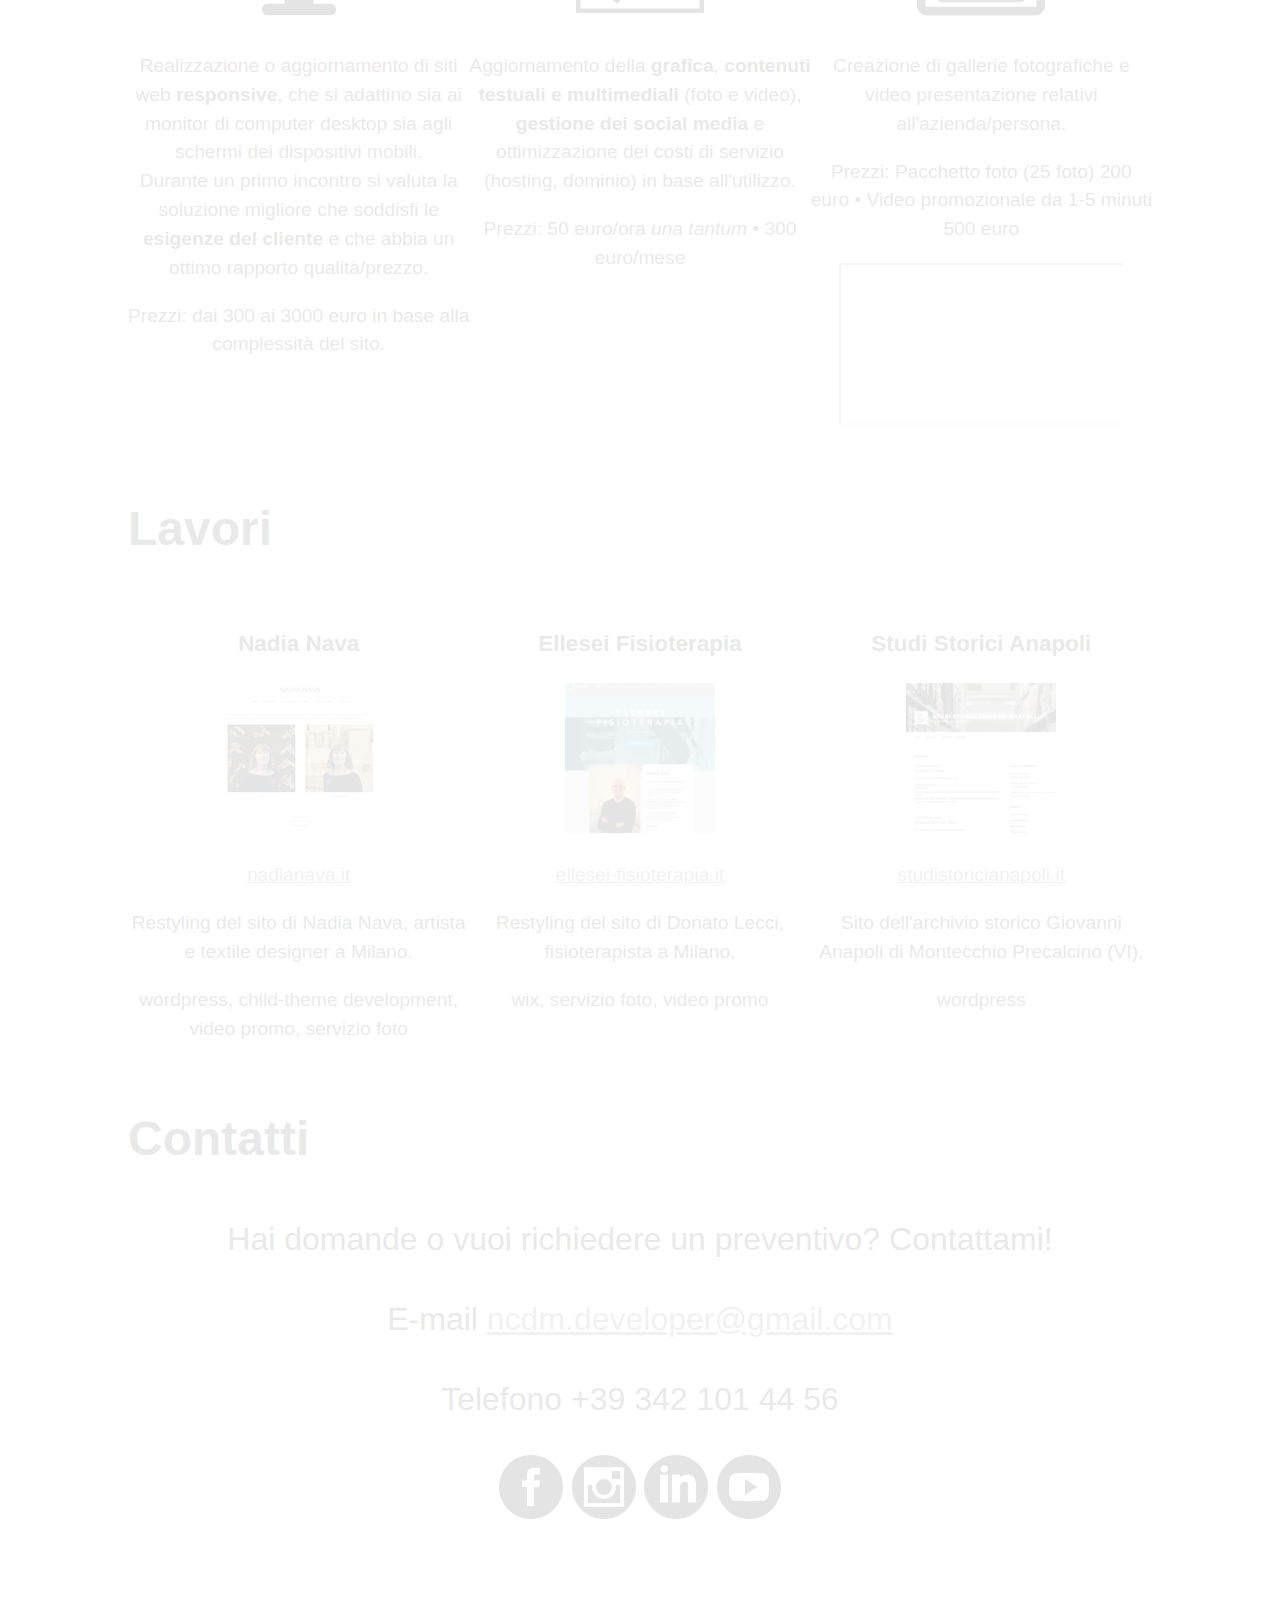
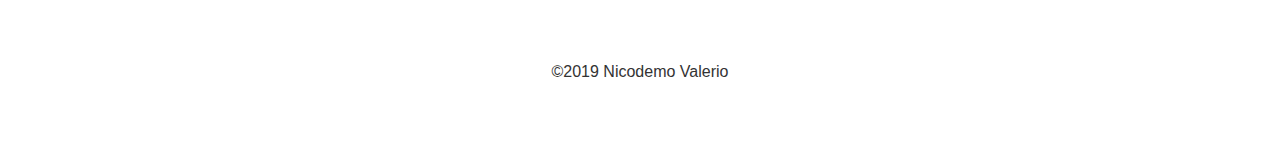
<file: index-it.html>
<!DOCTYPE html>
<html lang="it" dir="ltr">
  <head>
    <meta charset="utf-8">
    <meta name="description" content="Nicodemo Valerio &egrave; uno sviluppatore di siti web. Lavora con base in provincia di Vicenza ma offre i suoi servizi in tutta Italia.">
    <meta name="keywords" content="web developer, sviluppatore web, programmatore, vicenza, html, css, freelance">
    <meta name="author" content="Nicodemo Valerio">
    <meta name="viewport" content="width=device-width, initial-scale=1.0">
    <title>Nicodemo Valerio • Web Developer</title>
    <link rel="stylesheet" href="./css/style.css">
    <link rel="icon" href="./img/icons/favicon.png">
    <script src="./js/ncdm.js" defer></script>
  </head>
  <body>
    <header>
        <div id="header-title">
            <h1>Nicodemo Valerio</h1>
        </div>
        <nav id="menu">
          <ul>
            <li><a href="#about">Chi sono</a></li>
            <li><a href="#services">Servizi</a></li>
            <li><a href="#work">Lavori</a></li>
            <li><a href="#contacts">Contatti</a></li>
            <li><a href="index-en.html" id="language">ENG</a></li>
          </ul>
        </nav>
    </header>
    <section id="goToTop">
      <div class="container">
        <button type="button" id="goToTopButton" name="goToTopButton" onclick="goToTop()" title="Go to top"></button>
      </div>
    </section>
    <section id="showcase">
      <div class="container">
        <h2><span class="hidden">Nicodemo Valerio</span></h2>
      </div>
    </section>
    <section id="about">
      <div class="container" id="aboutSection">
        <h2>Chi sono</h2>
        <p>Ciao, sono Nicodemo. Sviluppo, costruisco, creo siti web.</p>
        <p>Dopo la laurea in informatica ho lavorato per un paio d'anni <a href="https://www.iks.it">a Padova</a> come programmatore (Java, PHP, SQL). Poi ho deciso di andare a vivere in <a href="http://australici.blogspot.com">Australia</a>, dove sono riuscito a stabilirmi lavorando come sviluppatore (.net, C#). Dopo 4 anni (e la cittadinanza Australiana) ho avuto l'opportunità di "buttarmi" in una nuova esperienza che mi ha permesso di girare il mondo seguendo un <a href="https://keepbrave.com/">progetto</a> in ambito sportivo. In questo contesto mi sono poi aperte altre porte che mi hanno inserito a svolgere lavori in ambito <a href="https://www.girolibero.com">turistico</a> e nel mondo della ristorazione.</p>
        <p>Il mio continuo desiderio di <em>imparare ogni giorno qualcosa di nuovo</em> mi ha riportato al mondo della tecnologia. Ho deciso di aggiornarmi sulle tendenze degli ultimi anni e imparare ad utilizzare nuove piattaforme, linguaggi e diversi strumenti di sviluppo web.</p>
        <p>La mia "<strong>mission</strong>": creare siti che siano di <em>facile utilizzo</em>, <em>semplici</em> ma allo stesso tempo di <em>impatto immediato</em>.</p>
        <h3>Curriculum <abbr title="Information Technology">IT</abbr> in breve</h3>
        <ul>
          <li>Settembre 2018 - presente: sviluppatore web freelance</li>
          <li>Luglio 2010 - Luglio 2014: programmatore (.net, C#, PHP, SQL) e consulente informatico (ESRI ArcGIS) presso <a href="http://rokitscience.com/">Rokit Science</a>, Perth (Australia)</li>
          <li>Settembre 2007 - Gennaio 2010: programmatore (Java, PHP, SQL) presso <a href="https://www.iks.it">IKS</a>, Padova</li>
          <li>Luglio 2007: laurea magistrale in informatica, Università degli studi di Padova</li>
        </ul>
        <p>Qui potete visualizzare il mio <abbr title="Curriculum Vitae">CV</abbr> completo: <a href="#">Curriculum_Nicodemo_Valerio.pdf</a></p>
        <h3>Oltre l'informatica</h3>
        <p>Le mie passioni: <a href="http://lospadellatore.blogspot.com">cucina</a>, corsa, cicloturismo, fotografia e <a href="https://www.youtube.com/c/NicodemoValerio" target="_blank">video</a>. A volte pure mi chiedono di svolgere lavori relativi a queste attivit&agrave;: <a href="http://www.thefitduck.wordpress.com" target="_blank">cuoco</a>, <a href="https://www.girolibero.it" target="_blank">guida cicloturistica</a> e operatore logistico in ambito di viaggi in bicicletta, tuttofare nel team di supporto dei miei <a href="http://www.paoloaste.it" target="_blank">amici</a> <a href="https://keepbrave.com/gallery/" target="_blank">ultracycler</a>.</p>
      </div>
    </section>
    <section id="services">
      <div class="container" id="servicesSection">
          <h2>Servizi</h2>
          <div class="flex-container">
            <div class="service">
              <h3>Sviluppo siti web</h3>
              <p class="centered"><img src="./img/services/service_web_development.png" alt="Web development icon" height="128px" width="128px"> </p>
              <p class="centered">Realizzazione o aggiornamento di siti web <strong>responsive</strong>, che si adattino sia ai monitor di computer desktop sia agli schermi dei dispositivi mobili.
              <br>Durante un primo incontro si valuta la soluzione migliore che soddisfi le <strong>esigenze del cliente</strong> e che abbia un ottimo rapporto qualità/prezzo.</p>
              <p class="centered">Prezzi: dai 300 ai 3000 euro in base alla complessità del sito.</p>
            </div>
            <div class="service">
              <h3>Manutenzione siti web</h3>
              <p class="centered"><img src="./img/services/service_maintenance.png" alt="Web development icon" height="128px" width="128px"></p>
              <p class="centered">Aggiornamento della <strong>grafica</strong>, <strong>contenuti testuali e multimediali</strong> (foto e video), <strong>gestione dei social media</strong> e ottimizzazione dei costi di servizio (hosting, dominio) in base all'utilizzo.
              </p>
              <p class="centered">Prezzi: 50 euro/ora <em>una tantum</em> • 300 euro/mese
              </p>
            </div>
            <div class="service">
              <h3>Video promo</h3>
              <p class="centered"><img src="./img/services/service_video.png" alt="Web development icon" height="128px" width="128px"></p>
              <p class="centered">Creazione di gallerie fotografiche e video presentazione relativi all'azienda/persona.</p>
              <p class="centered">Prezzi: Pacchetto foto (25 foto) 200 euro • Video promozionale da 1-5 minuti 500 euro
              </p>
              <p class="centered">
              <iframe width="280px" height="158px" src="https://www.youtube.com/embed/1aF78rdouV4" allow="accelerometer; autoplay; encrypted-media; gyroscope; picture-in-picture" allowfullscreen></iframe>
              </p>
            </div>
          </div>
      </div>
    </section>
    <section id="work">
      <div class="container" id="workSection">
        <h2>Lavori</h2>
        <div class="flex-container">
          <div class="workblock">
            <h3 class="centered">Nadia Nava</h3>
            <p class="centered"><a href="https://www.nadianava.it" target="_blank"><img src="./img/work/nadianava.png" alt="Homepage del sito www.nadianava.it" height="150px" width="150px"></a>
            </p>
            <p class="centered"><a href="https://www.nadianava.it" target="_blank">nadianava.it</a></p>
            <p class="centered">Restyling del sito di Nadia Nava, artista e textile designer a Milano.</p>
            <p class="centered">wordpress, child-theme development, video promo, servizio foto</p>
          </div>
          <div class="workblock">
            <h3 class="centered">Ellesei Fisioterapia</h3>
            <p class="centered"><a href="https://www.ellesei-fisioterapia.it" target="_blank"><img src="./img/work/ellesei.png" alt="Homepage del sito www.ellesei-fisioterapia.it" height="150" width="150"></a>
            </p>
            <p class="centered"><a href="https://www.ellesei-fisioterapia.it" target="_blank">ellesei-fisioterapia.it</a></p>
            <p class="centered">Restyling del sito di Donato Lecci, fisioterapista a Milano.</p>
            <p class="centered">wix, servizio foto, video promo</p>
          </div>
          <div class="workblock">
            <h3 class="centered">Studi Storici Anapoli</h3>
            <p class="centered"><a href="http://www.studistoricianapoli.it" target="_blank"><img src="./img/work/studistoricianapoli.png" alt="Homepage del sito www.studistoricianapoli.it" height="150" width="150"></a>
            </p>
            <p class="centered"><a href="https://www.studistoricianapoli.it" target="_blank">studistoricianapoli.it</a></p>
            <p class="centered">Sito dell'archivio storico Giovanni Anapoli di Montecchio Precalcino (VI).</p>
            <p class="centered">wordpress</p>
          </div>
        </div>
    </section>
    <section id="contacts">
      <div class="container" id="contactsSection">
        <h2>Contatti</h2>
        <p class="centered">Hai domande o vuoi richiedere un preventivo? Contattami!</p>
        <p class="centered">E-mail <a href="mailto:ncdm.developer@gmail.com">ncdm.developer@gmail.com</a></p>
        <p class="centered">Telefono +39 342 101 44 56</p>
        <p class="centered"><a href="https://www.facebook.com/nicodemo.valerio" target="_blank"><img src="./img/social/facebook.png" alt="Facebook icon" height="64" width="64"></a> <a href="https://www.instagram.com/nicodemovalerio/" target="_blank"><img src="./img/social/instagram.png" alt="Instagram icon" height="64" width="64"></a> <a href="https://www.linkedin.com/in/nicodemovalerio/" target="_blank"><img src="./img/social/linkedin.png" alt="Linkedin icon" height="64" width="64"></a> <a href="https://www.youtube.com/channel/UCPxB_SiQevOZTGFGnhRDDGw" target="_blank"><img src="./img/social/youtube.png" alt="Youtube icon" height="64" width="64"></a></p>
      </div>
    </section>
    <footer>
      <div class="container">
        <p>&copy;2019 Nicodemo Valerio</p>
      </div>
    </footer>
  </body>
</html>
</file>
<file: css/style.css>
body {
  font-size: 2rem;
  font-family: "Verdana", "Trebuchet MS", "Avenir", "Arial", "Helvetica", sans-serif;
  line-height: 1.5;
  padding: 0;
  margin: 0;
  scroll-behavior: smooth;
}

/* Generic elements */
a {color: gray;}
a:hover {text-decoration: none;}
a:hover img{border: 1px solid brown;}

/* Generic classes */
.sticky { 
  position: sticky;
  top: 3em;
  left: 3em;
}
.container {
  color: #333;
  width: 80%;
  margin: auto;
  overflow: hidden;
  transition-delay: 0.5s;
  transition-duration: 2s;
}
.small {font-size: 0.3em;}
.centered {text-align: center;}

/* id elements */
#goToTopButton {
  color: black;
  background: url('../img/icons/goToTop.png');
  width: 48px;
  height: 48px;
  display: block;
  position: fixed;
  bottom: 1em;
  right: 1em;
  z-index: 99;
  cursor: pointer;
  padding: 1em;
  border: 0;
}
#goToTopButton:hover {background-color: grey; border-radius: 50%;}

/* Header */
header {
  background-color: white;
  display: flex;
  flex: 0 1 50vh;
  height: 50vh;
  flex-flow: row wrap;
  align-items: center;
  justify-content: space-around;
}
#header-title {
  position: relative;
  animation: slide-from-bottom 3s;
}
#language {
  color: white;
  background-color: black;
}
#language:hover {
  color: brown;
  background-color: white;
}
nav {
  position: relative;
  animation: slide-from-top 3s;
}
nav ul {
  display: flex;
  flex-flow: row wrap;
  align-items: center;
  justify-content: center;
}
header li {
  flex: 1 auto;
  display: inline;
}
header a {
  font-size: 0.6em;
  color: #333;
  text-decoration: none;
  text-transform: uppercase;
  padding: 1em;
}
header a:hover {color: white; background-color: black;}

/* Showcase */
#showcase {
  height: 50vh;
  background-image: url('../img/showcase/keyboard.jpg');
  background-repeat: no-repeat;
  background-position: center;
  background-size: cover;
  background-attachment: fixed;
  text-align: center;
  color: white;
  position: relative;
  animation: slide-from-bottom 3s;
  display: flex;
  flex: 0 1 50vh;
}
.hidden {
  display: none;
}
.flex-container{
  display: flex;
  flex-flow: row wrap;
}
.flex-container>* {
  flex: 1 200px;
}
.service, .workblock {
  font-size: 0.6em;
}
.service h3 {text-align: center;}
/* Services
#services {padding-bottom: 1em;}
.service, .workblock {
  float: left;
  width: 29%;
  font-size: 0.6em;
  padding: 1em;
  display: inline-block;
}
.service h3 {text-align: center;}
*/
/* Contacts */
#contacts {padding-bottom: 1em;}

/* Footer */
footer{
  font-size: 0.5em;
  background: white;
  color: lightgray;
  text-align: center;
  padding: 3em 0;
}
/* Media */
@media(max-width: 768px) {
  body {font-size: 1em;}
  h2 {padding-left: 0;}
  #header-title h1, #language, header nav, header nav li, .container,
  #showcase, #about, #services, .service, #work, .workblock, #contacts,
  footer {
    float: none;
    text-align: center;
    width: 100%;
    padding: 0;
  }
  header {padding-bottom: 1em;}

  #showcase {min-width: 200px; min-height: 200px;}
  #showcase h2 {margin-top: 2em;}
}

/* Animations */
img.slide-from-right, div.slide-from-right, p.slide-from-right {
  position: relative;
  animation: slide-from-right 3s;
}
@keyframes slide-from-right{
  0%   {right: -400%;}
  100% {right: 0px;}
}

img.slide-from-left, div.slide-from-left, p.slide-from-left {
  position: relative;
  animation: slide-from-left 3s;
}
@keyframes slide-from-left{
  0%   {left: -100%;}
  100% {left: 0px;}
}

img.slide-from-top, div.slide-from-top, p.slide-from-top {
  position: relative;
  animation: slide-from-top 3s;
}
@keyframes slide-from-top{
  0%   {top: -100%;}
  100% {top: 0px;}
}

img.slide-from-bottom, div.slide-from-bottom, p.slide-from-bottom {
  position: relative;
  animation: slide-from-bottom 3s;
}
@keyframes slide-from-bottom{
  0%   {bottom: -100%;}
  100% {bottom: 0px;}
}

img.slide-left-right, div.slide-left-right, p.slide-left-right {
  position: relative;
  animation: slide-left-right 3s;
}
@keyframes slide-left-right {
  0%  {left: -100%;}
  50% {left: +100%;}
  100% {left: -0%;}
}
</file>
